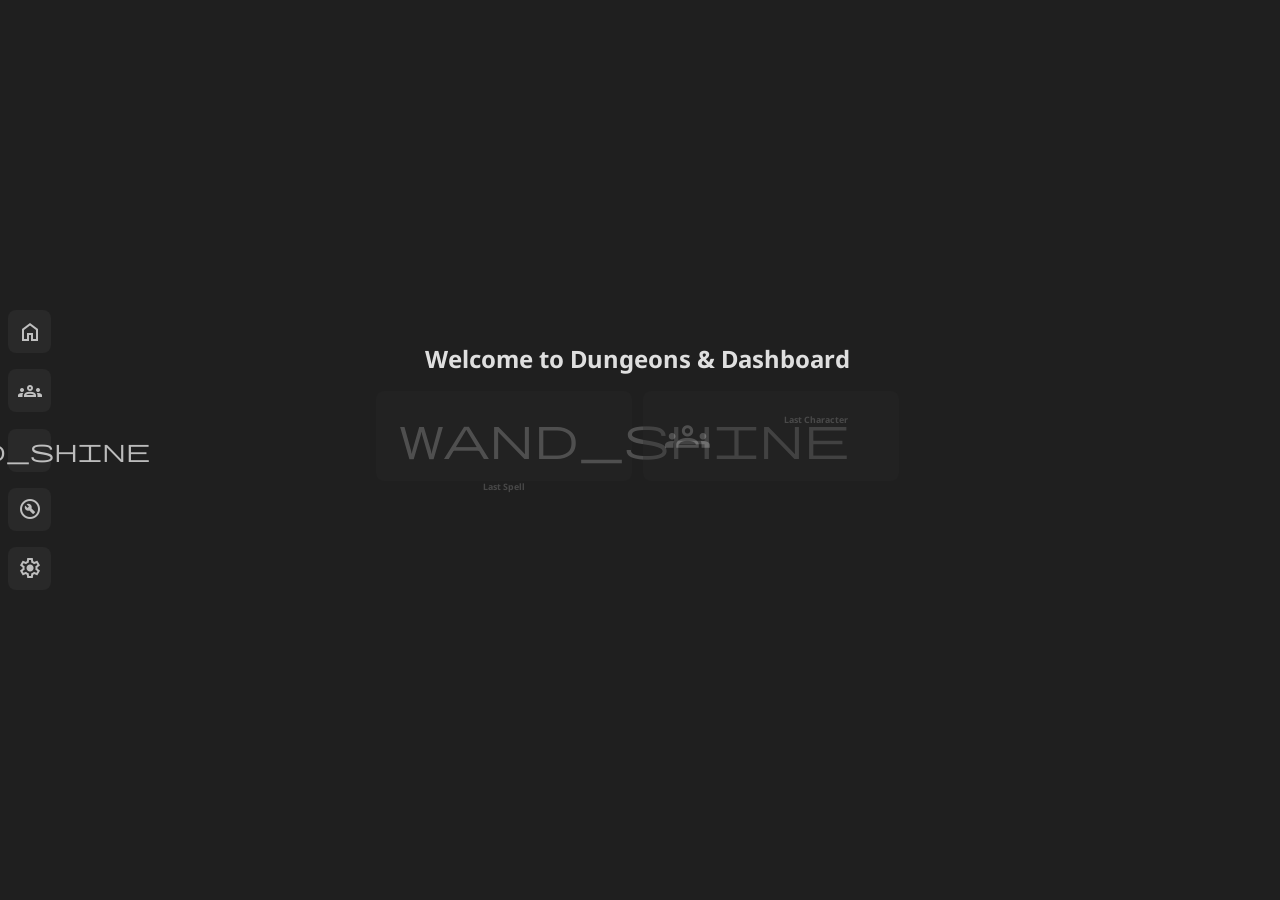
<file: index.html>
<!DOCTYPE html>
<html lang="en">
<head>
    <meta charset="UTF-8">
    <title>Dungeons & Dashboard</title>
    <link rel="stylesheet" href="styles.css">
</head>
<body id="body">
    <div id="navbar"></div>
    <div class="not-nav homepage">
        <h1>Welcome to Dungeons & Dashboard</h1>
        <div>
            <div id="lastSpell">
                <span class="material-symbols-outlined">wand_shine</span>
                <h5>Last Spell</h5>
            </div>
            <div id="lastChar">
                <span class="material-symbols-outlined">groups</span>
                <h5>Last Character</h5>
            </div>
        </div>
    </div>
    <script type="module" src="navbar.js"></script>
    <script type="module" src="index.js"></script>
</body>
</html>
</file>
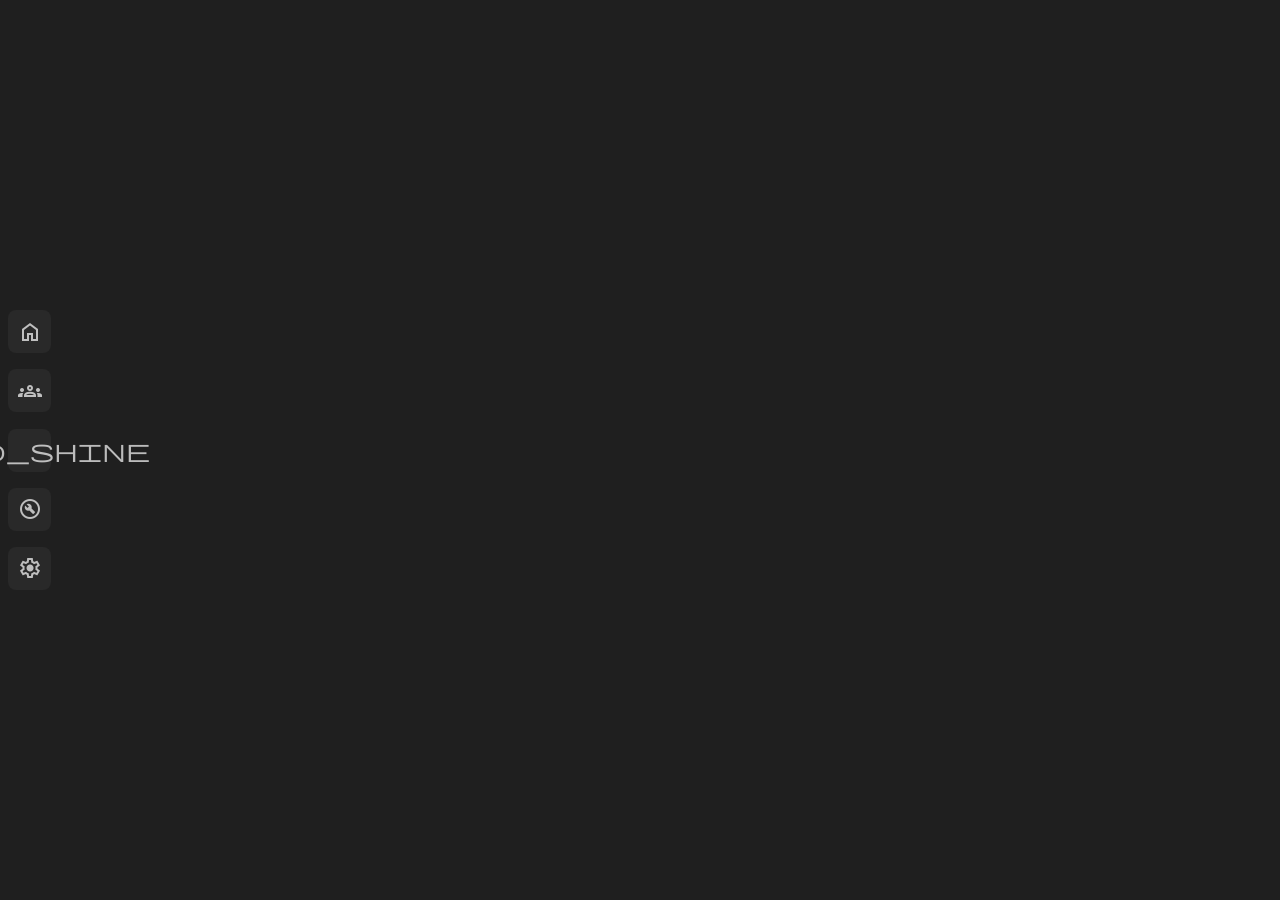
<file: all_characters.html>
<!DOCTYPE html>
<html lang="en">
<head>
    <meta charset="UTF-8">
    <title>Dungeons & Dashboard</title>
    <link rel="stylesheet" href="styles.css">
</head>
<body id="body">
    <div id="navbar"></div>
    <div class="not-nav">
    </div>
    <script type="module" src="navbar.js"></script>
</body>
</html>
</file>
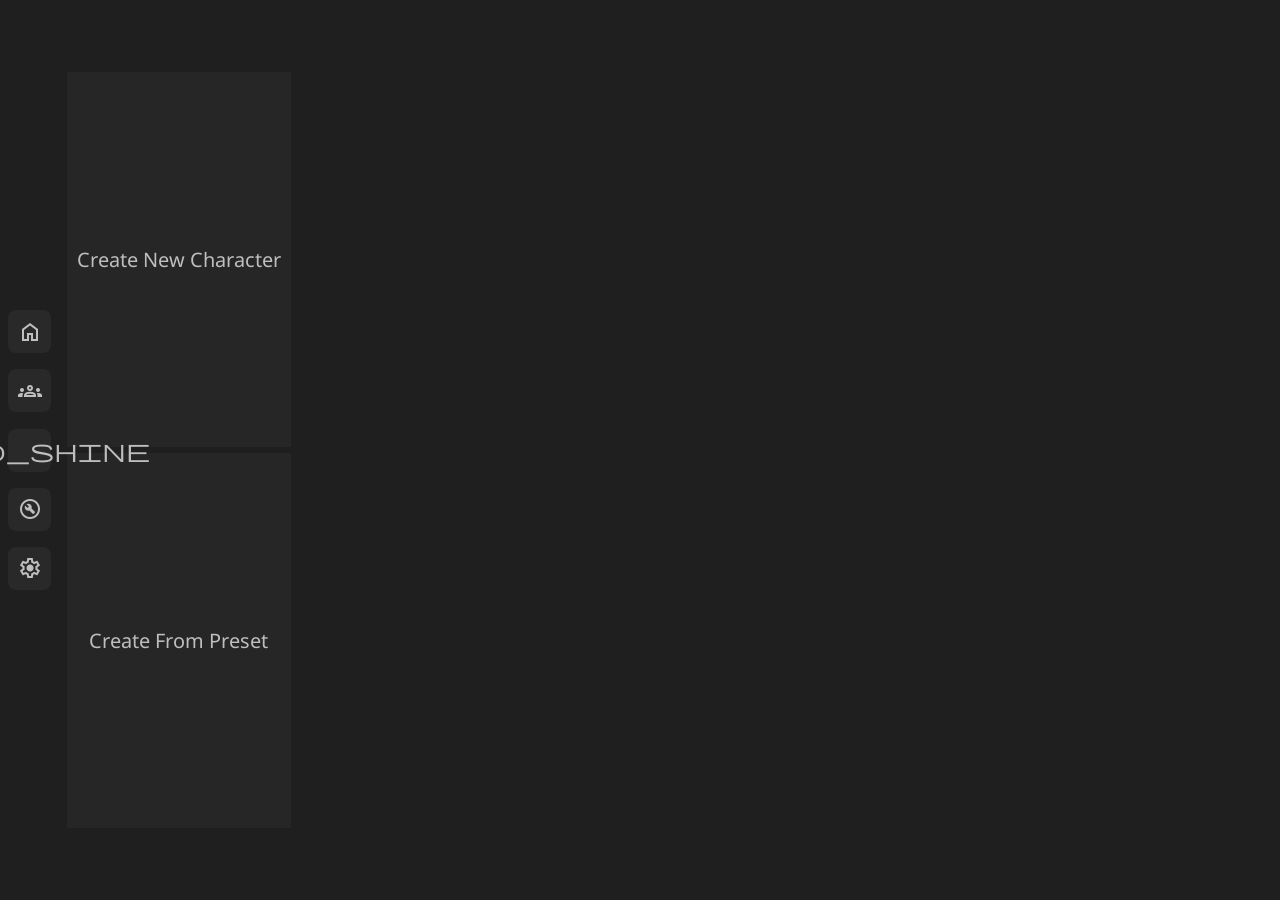
<file: characters/all_characters.html>
<!DOCTYPE html>
<html lang="en">
<head>
    <meta charset="UTF-8">
    <title>Dungeons & Dashboard</title>
    <link rel="stylesheet" href="../styles.css">
    <link rel="stylesheet" href="allCharacters.css">
</head>
<body id="body">
    <div id="navbar"></div>
    <div class="not-nav">
        <div class="characters-grid" id="grid"></div>
    </div>
    <script type="module" src="../navbar.js"></script>
    <script type="module" src="all_characters.js"></script>
</body>
</html>
</file>
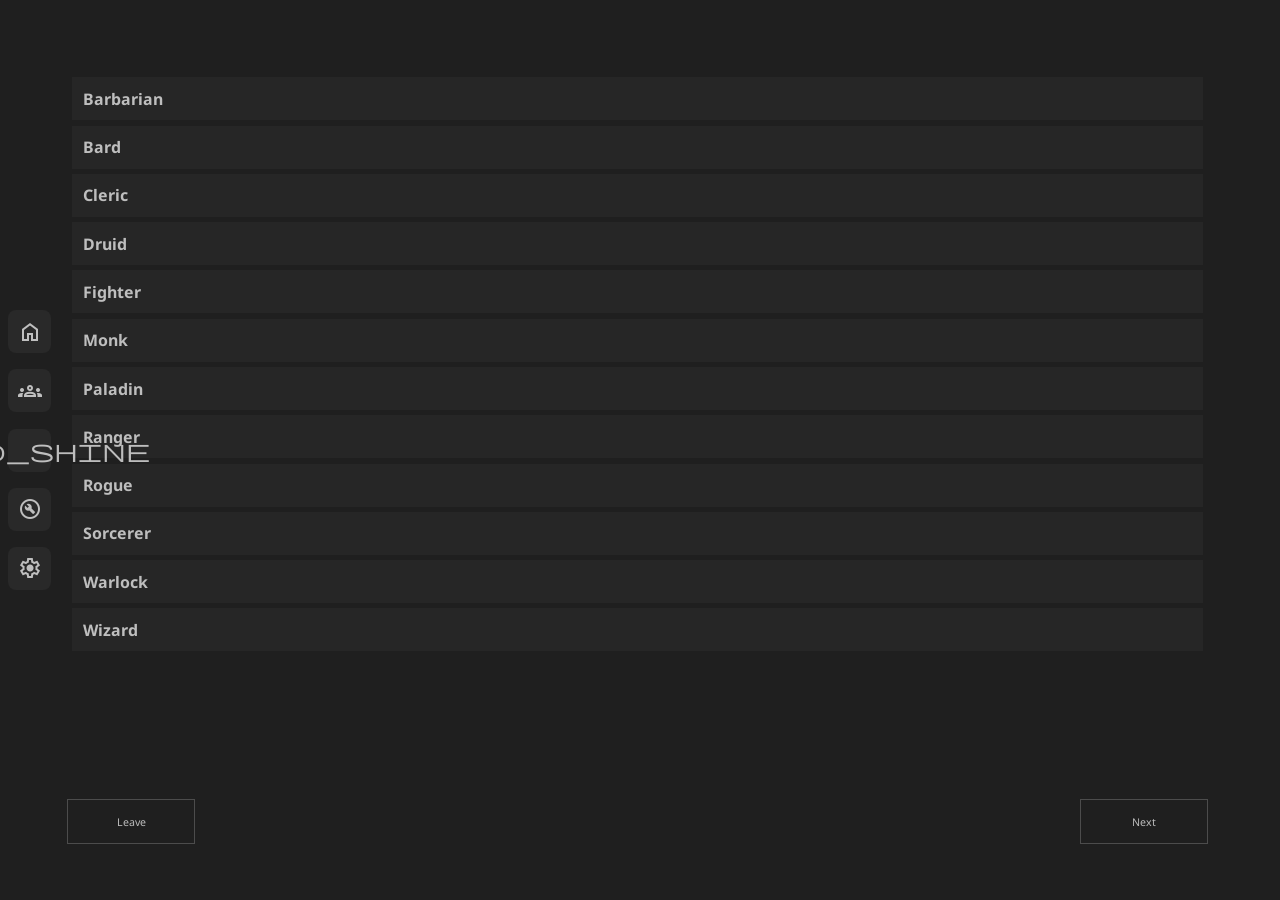
<file: characters/newChar.html>
<!DOCTYPE html>
<html lang="en">
<head>
    <meta charset="UTF-8">
    <title>Dungeons & Dashboard</title>
    <link rel="stylesheet" href="../styles.css">
    <link rel="stylesheet" href="newChar.css">
</head>
<body id="body">
    <div id="navbar"></div>
    <div class="not-nav">
        <div id="parent"></div>
        <div class="footer">
            <button id="back">Leave</button>
            <button id="next">Next</button>
        </div>
    </div>
    <script type="module" src="../navbar.js"></script>
    <script type="module" src="newChar.js"></script>
</body>
</html>
</file>
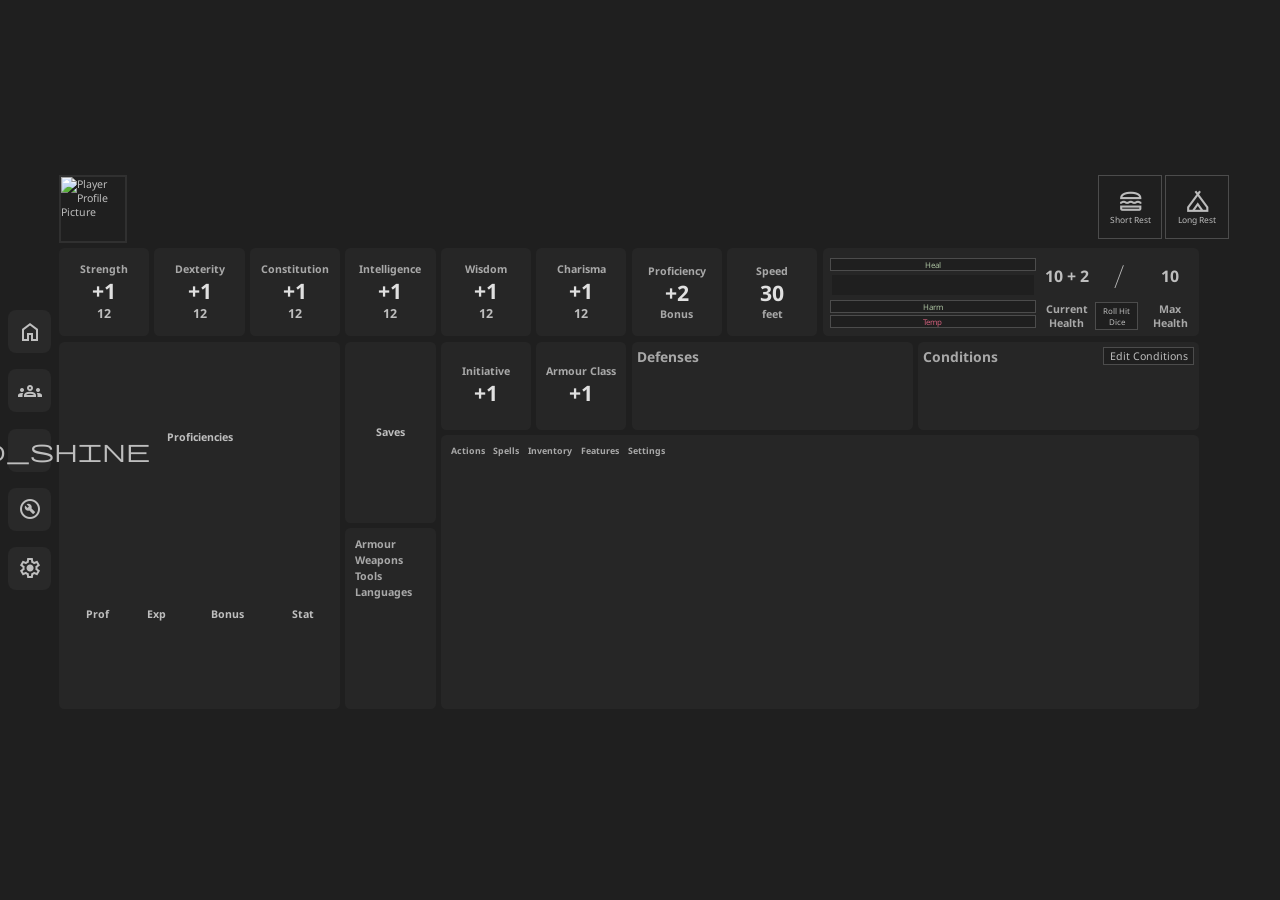
<file: characters/player.html>
<!DOCTYPE html>
<html lang="en">
<head>
    <meta charset="UTF-8">
    <title>Dungeons & Dashboard</title>
    <link rel="stylesheet" href="../styles.css">
    <link rel="stylesheet" href="characters.css">
</head>
<body id="body">
    <div id="navbar"></div>
    <div class="not-nav">
        <div class="header">
            <img id="pfp" alt="Player Profile Picture">
            <div class="playerData">
                <h1 id="name"></h1>
                <h5 id="title"></h5>
            </div>
            <div class="playerRest">
                <button id="sr"><span class="material-symbols-outlined">lunch_dining</span>Short Rest</button>
                <button id="lr"><span class="material-symbols-outlined">camping</span>Long Rest</button>
            </div>
        </div>
        <div class="player-grid">
<!--            Stats-->
            <div>
                <h4>Strength</h4>
                <h1 id="strMod">+1</h1>
                <h3 id="strStat">12</h3>
            </div>
            <div>
                <h4>Dexterity</h4>
                <h1 id="dexMod">+1</h1>
                <h3 id="dexStat">12</h3>
            </div>
            <div>
                <h4>Constitution</h4>
                <h1 id="conMod">+1</h1>
                <h3 id="conStat">12</h3>
            </div>
            <div>
                <h4>Intelligence</h4>
                <h1 id="intMod">+1</h1>
                <h3 id="intStat">12</h3>
            </div>
            <div>
                <h4>Wisdom</h4>
                <h1 id="wisMod">+1</h1>
                <h3 id="wisStat">12</h3>
            </div>
            <div>
                <h4>Charisma</h4>
                <h1 id="chaMod">+1</h1>
                <h3 id="chaStat">12</h3>
            </div>
            <div>
                <h4>Proficiency</h4>
                <h1 id="pb">+2</h1>
                <h4>Bonus</h4>
            </div>
            <div>
                <h4>Speed</h4>
                <h1 id="speed">30</h1>
                <h4>feet</h4>
            </div>
            <div class="health">
                <div>
                    <button id="heal">Heal</button>
                    <input type="number" id="healthChange" class="ignore">
                    <button id="harm">Harm</button>
                    <button id="temp">Temp</button>
                </div>
                <h2 id="health">10 + 2</h2>
                <h2 style="font-size: 3em; font-weight: lighter">/</h2>
                <h2 id="maxHealth">10</h2>
                <h4>Current Health</h4>
                <button id="hitDice">Roll Hit Dice</button>
                <h4>Max Health</h4>
            </div>
<!--            Proficiencies-->
            <div class="prof">
                <div>
                    <table>
                        <tbody id="prof">
                            <tr>
                                <th colspan="4">Proficiencies</th>
                            </tr>
                            <tr>
                                <th>Prof</th>
                                <th>Exp</th>
                                <th>Bonus</th>
                                <th>Stat</th>
                            </tr>
                        </tbody>
                    </table>
                </div>
            </div>
            <table id="save"><tr><th colspan="3">Saves</th></tr></table>
            <div>
                <h4>Initiative</h4>
                <h1 id="init">+1</h1>
            </div>
            <div>
                <h4>Armour Class</h4>
                <h1 id="ac">+1</h1>
            </div>
            <div class="defenses">
                <h4>Defenses</h4>
                <div id="defenses"></div>
            </div>
            <div class="conditions">
                <button id="condButton">Edit Conditions</button>
                <h4>Conditions</h4>
                <div id="conditions"></div>
            </div>
            <div class="actions">
                <div class="tabs">
                    <h5 id="actionsTab">Actions</h5>
                    <h5 id="spellsTab">Spells</h5>
                    <h5 id="invTab">Inventory</h5>
                    <h5 id="featTab">Features</h5>
                    <h5 id="setTab">Settings</h5>
                </div>
                <div class="action-content" id="actionParent"></div>
            </div>
            <div class="training">
                <div>
                    <h4>Armour</h4>
                    <p id="armourTraining"></p>
                    <h4>Weapons</h4>
                    <p id="weaponTraining"></p>
                    <h4>Tools</h4>
                    <p id="toolTraining"></p>
                    <h4>Languages</h4>
                    <p id="langTraining"></p>
                </div>
            </div>
        </div>
    </div>
    <script type="module" src="../navbar.js"></script>
    <script type="module" src="player.js"></script>
</body>
</html>
</file>
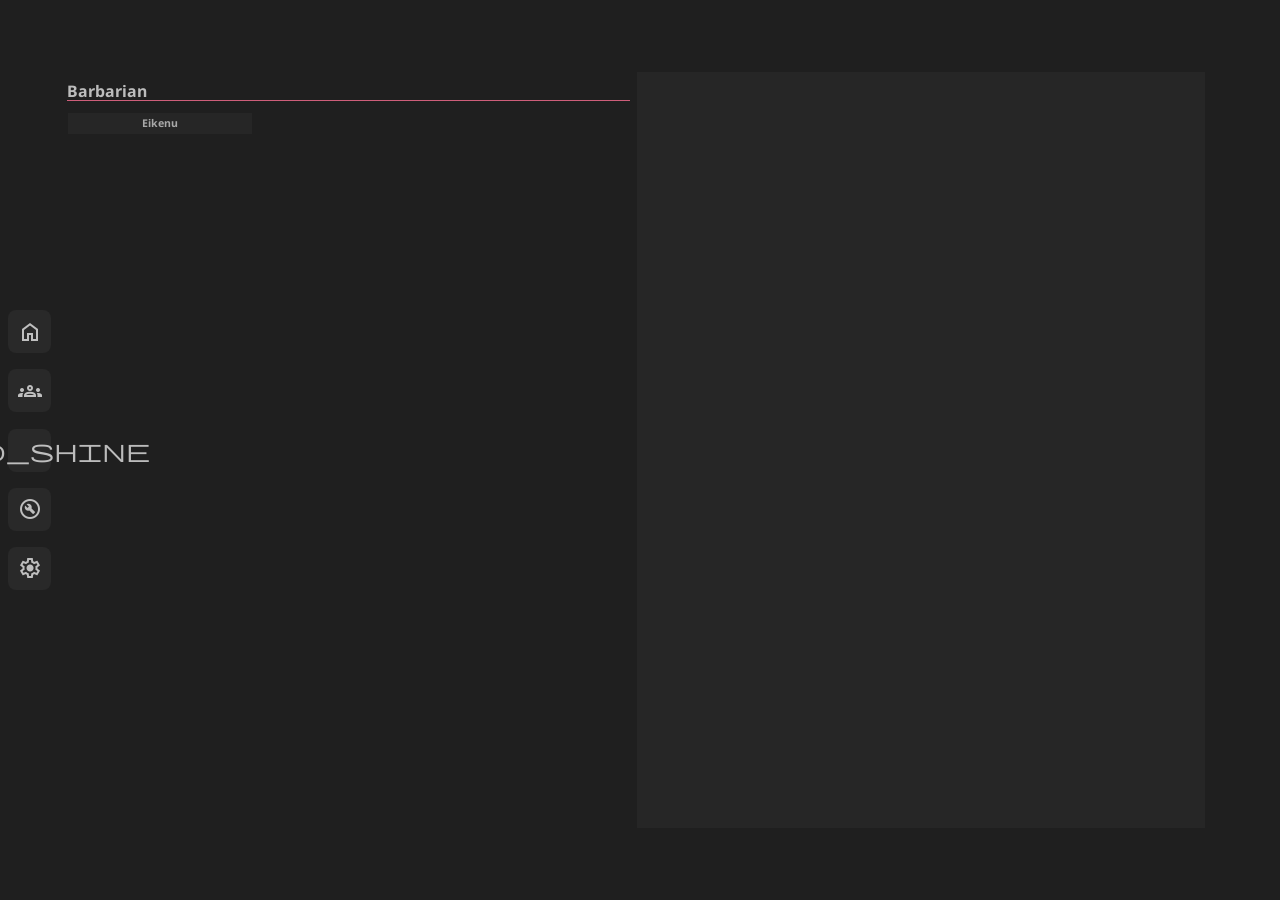
<file: characters/premade.html>
<!DOCTYPE html>
<html lang="en">
<head>
    <meta charset="UTF-8">
    <title>Dungeons & Dashboard</title>
    <link rel="stylesheet" href="../styles.css">
    <link rel="stylesheet" href="premade.css">
</head>
<body>
    <div id="navbar"></div>
    <div class="not-nav">
        <div class="classList" id="classList">

        </div>
        <div class="charData" id="charData">

        </div>
    </div>
    <script type="module" src="../navbar.js"></script>
    <script type="module" src="premade.js"></script>
</body>
</html>
</file>
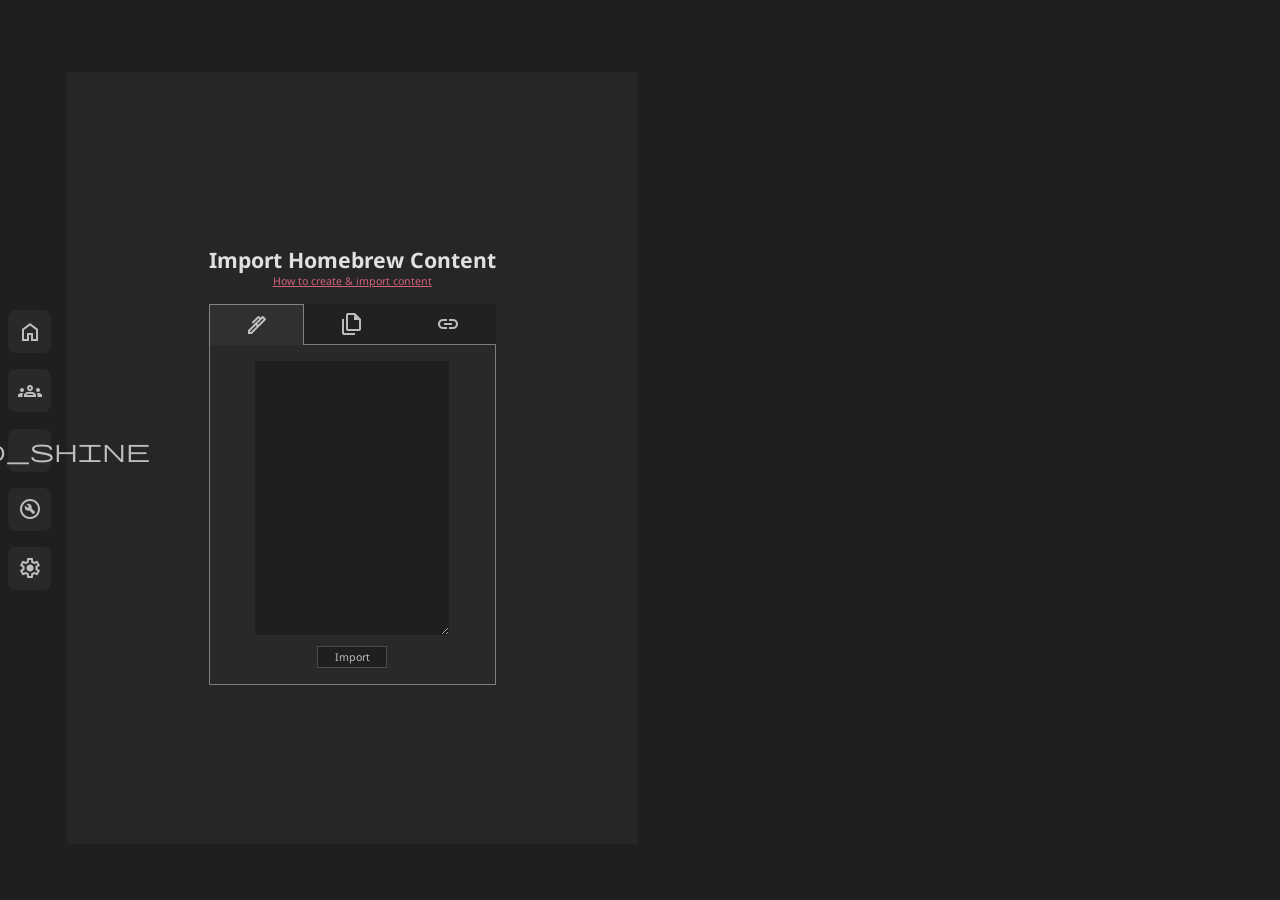
<file: import/import.html>
<!DOCTYPE html>
<html lang="en">
<head>
    <meta charset="UTF-8">
    <title>Dungeons & Dashboard</title>
    <link rel="stylesheet" href="../styles.css">
    <link rel="stylesheet" href="import.css">
</head>
<body id="body">
    <div id="navbar"></div>
    <div class="not-nav">
        <div class="import-data" id="data">
        </div>
        <div class="import-add" id="add">
            <div>
                <h1>Import Homebrew Content</h1>
                <a id="guide">How to create & import content</a>
                <div class="import-add-box">
                    <div class="import-add-box-bar" id="bar">
                        <span class="material-symbols-outlined" active="true">ink_pen</span>
                        <span class="material-symbols-outlined">file_copy</span>
                        <span class="material-symbols-outlined">link</span>
                    </div>
                    <div class="import-add-box-data">
                        <div id="dataInput"><textarea></textarea></div>
                        <button id="button">Import</button>
                    </div>
                </div>
            </div>
        </div>
    </div>
    <script type="module" src="../navbar.js"></script>
    <script type="module" src="import.js"></script>
</body>
</html>
</file>
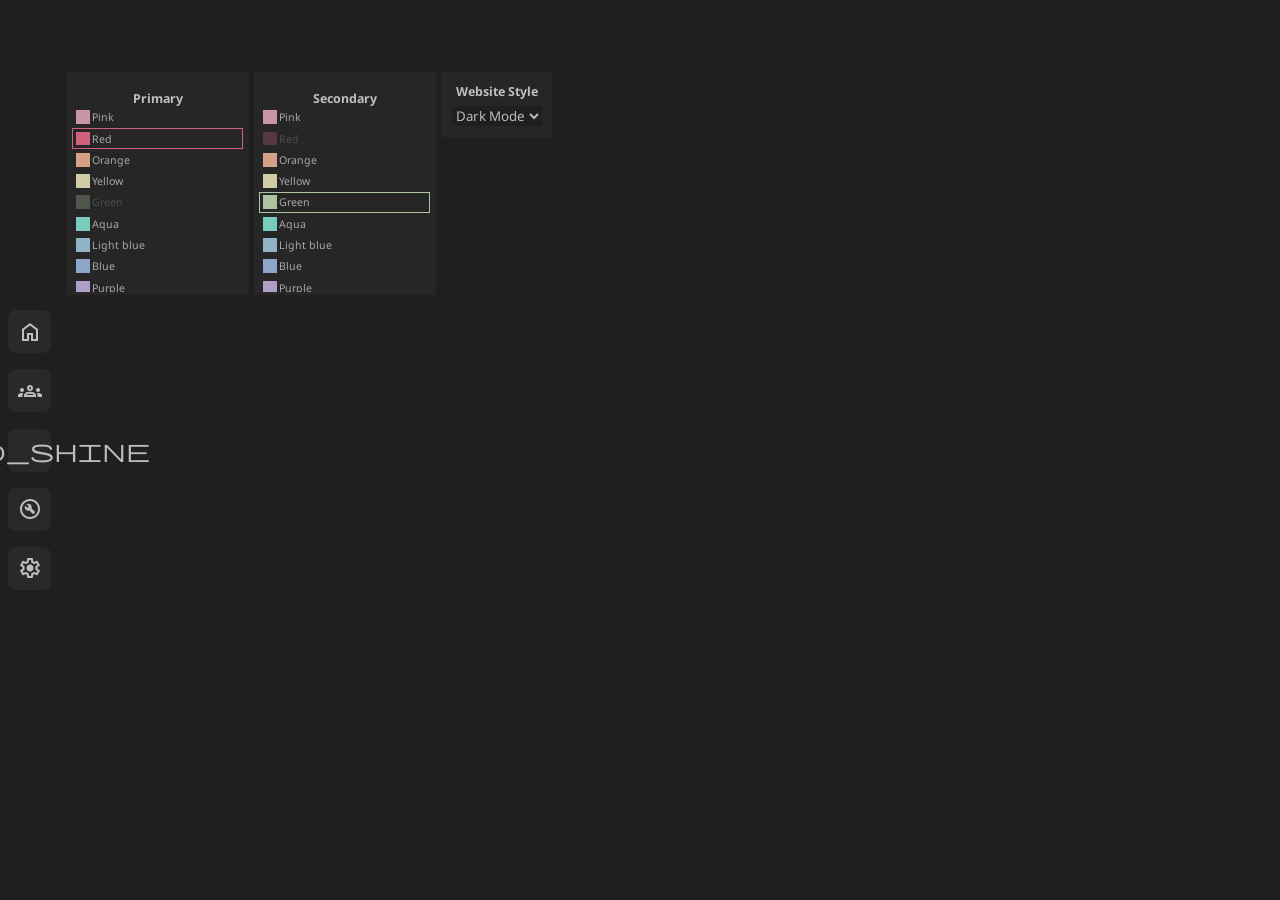
<file: settings/settings.html>
<!DOCTYPE html>
<html lang="en">
<head>
    <meta charset="UTF-8">
    <title>Dungeons & Dashboard</title>
    <link rel="stylesheet" href="../styles.css">
    <link rel="stylesheet" href="settings.css">
</head>
<body id="body">
    <div id="navbar"></div>
    <div class="not-nav">
        <div class="colourBox">
            <h3>Primary</h3>
            <div class="colourScroll" id="primary"></div>
        </div>
        <div class="colourBox">
            <h3>Secondary</h3>
            <div class="colourScroll" id="secondary"></div>
        </div>
        <div class="dropdownBox">
            <h3>Website Style</h3>
            <select id="colourMode">
                <option value="dark">Dark Mode</option>
                <option value="light">Light Mode</option>
            </select>
        </div>
    </div>
    <script type="module" src="../navbar.js"></script>
    <script type="module" src="settings.js"></script>
</body>
</html>
</file>
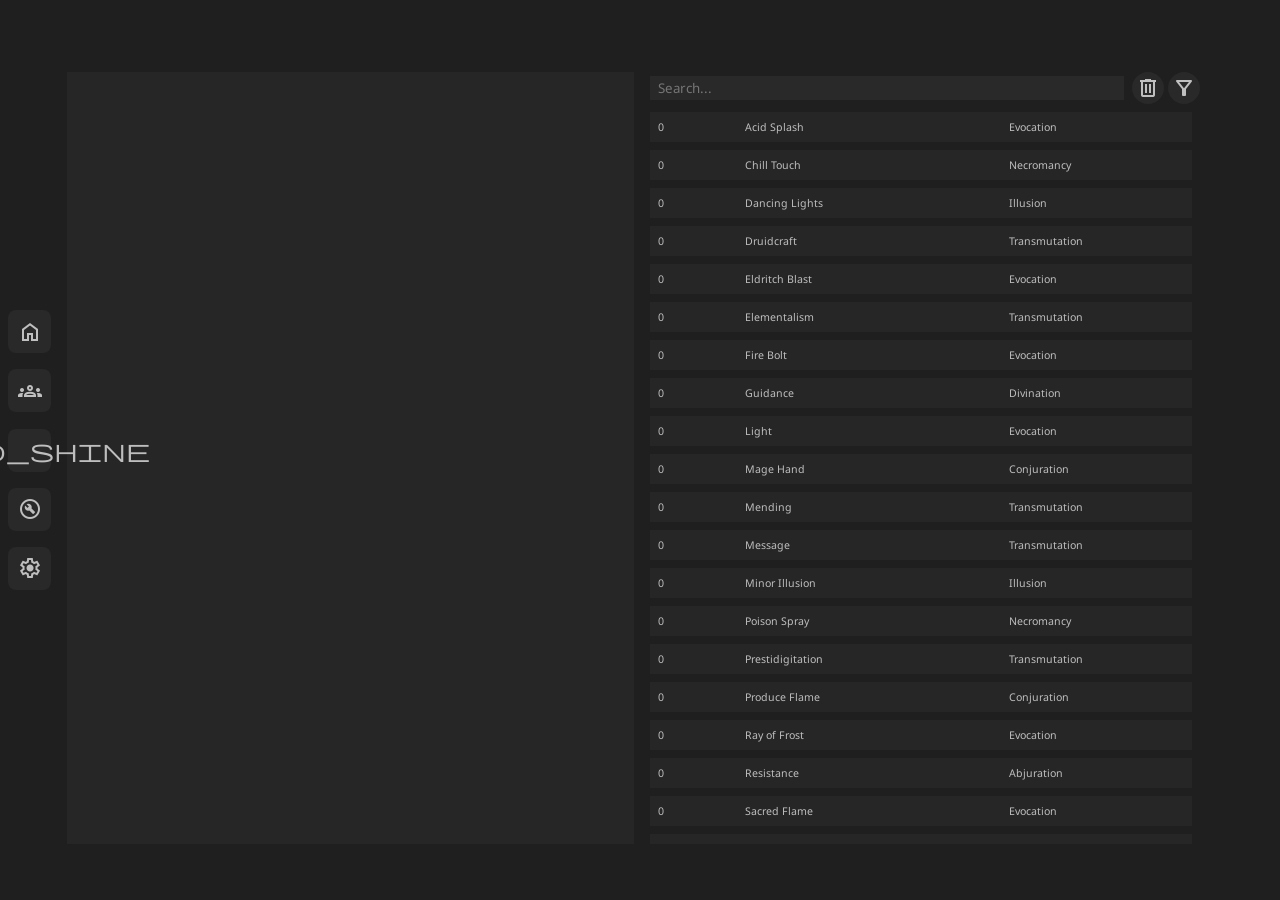
<file: spells/spells.html>
<!DOCTYPE html>
<html lang="en">
<head>
    <meta charset="UTF-8">
    <title>Dungeons & Dashboard</title>
    <link rel="stylesheet" href="../styles.css">
    <link rel="stylesheet" href="spells.css">
</head>
<body id="body">
    <div id="navbar"></div>
    <div class="not-nav">
        <div class="spellSelect">
            <div class="spellSearch">
                <input type="text" id="searchSpell" placeholder="Search...">
                <span class="material-symbols-outlined" id="clearSearch">delete</span>
                <span class="material-symbols-outlined" id="filter">filter_alt</span>
            </div>
            <div class="spellScroll" id="spellParent"></div>
        </div>
        <div class="spellData" id="spellData"></div>
    </div>
    <script type="module" src="../navbar.js"></script>
    <script type="module" src="spells.js"></script>
</body>
</html>
</file>
<file: styles.css>
@import url('https://fonts.googleapis.com/css2?family=Noto+Sans:ital,wght@0,100..900;1,100..900&display=swap');
@import url("https://fonts.googleapis.com/css2?family=Material+Symbols+Outlined:opsz,wght,FILL,GRAD@24,400,1,0");

/* General */

:root {
    --background: hsl(0 0 12);
    --navbar: hsl(0 0 16);
    --foreground: hsl(0 0 15);
    --midground: hsl(0 0 13);
    --fronterground: hsl(0 0 19);
    --major-text: hsla(0, 0%, 100%, .86);
    --text: hsla(0, 0%, 100%, .7);
    --minor-text: hsla(0, 0%, 100%, .6);
    --sub-text: hsla(0, 0%, 100%, .4);
    --sub-sub-text: hsla(0, 0%, 100%, .2);
    --primary: pink;
    --secondary: chartreuse;
}

* {
    color: var(--text);
    font-family: "Noto Sans", "Segoe UI", sans-serif;
    caret-color: transparent;
    transition: 0.25s;
    scrollbar-color: var(--text) var(--background)
}

*::selection {
    background-color: var(--secondary);
    color: var(--navbar);
}

p {
    color: var(--minor-text);
}

h6 {
    color: var(--sub-text);
    margin: 1em 0
}

h5 {
    color: var(--minor-text)
}

h4 {
    color: var(--minor-text)
}

h3 {
    margin: 1em 0 0 0;
    color: var(--text)
}

h2 {
    margin: .5em 0;
    color: var(--text)
}

h1 {
    margin-bottom: 0;
    font-weight: bolder;
    color: var(--major-text);
}

strong {
    color: var(--primary)
}

input[type=range] {
    accent-color: var(--primary);
    background-color: var(--background);
}

input[type=range]:hover {
    accent-color: var(--secondary);
}

input[type=checkbox] {
    background-color: var(--navbar);
    border: 1px var(--sub-sub-text) solid;
    margin: auto .23em auto .3em;
    appearance: none;
    width: 1.15em;
    height: 1.15em;
    cursor: pointer;
}

input[type=checkbox]:hover {
    background-color: var(--fronterground);
}

input[type=checkbox]:checked {
    background-color: var(--primary);
}

input[type=checkbox]:disabled:not(.undisable) {
    opacity: 30%;
}

input[type=text], input[type=number] {
    background-color: var(--background);
    border: none;
    margin: .3em
}

input[type=number]::-webkit-inner-spin-button,
input[type=number]::-webkit-outer-spin-button {
   appearance: none;
}

.inputNumberParent button {
    width: 2.8em
}

input[type=file] {
    display: none;
}

body {
    font-size: 0.83vw;
}

.file {
    cursor: pointer;
    display: block;
    padding: .3em;
    margin: .3em;
    background-color: var(--background);
    border: 1px solid var(--sub-text);
}

.file:hover {
    color: var(--secondary);
    border-color: var(--secondary);
}

.file:active {
    color: var(--primary);
    border-color: var(--primary);
}

select {
    background-color: var(--background);
    border: none
}

a {
    color: var(--primary);
    text-decoration: underline;
    transition: .25s;
    cursor: pointer;
}

a:hover {
    color: var(--secondary)
}

.clickable {
    cursor: pointer;
}

.clickable:hover {
    color: var(--secondary);
}

.clickable:hover > * {
    color: var(--secondary);
}

.clickable:active {
    color: var(--primary);
}

.clickable:active > * {
    color: var(--primary);
}

button {
    background-color: var(--background);
    text-decoration: none;
    padding: .3em 1.55em;
    border: 1px solid var(--sub-sub-text);
    transition: .25s;
    cursor: pointer;
    font-size: 1em;
}

button:hover {
    color: var(--secondary);
    border-color: var(--secondary);
}

button:active {
    color: var(--primary);
    border-color: var(--primary);
}

textarea {
    background-color: var(--background);
    border: none;
    color: var(--text);
    caret-color: var(--text);
}

body {
    background-color: var(--background);
    margin: 0;
    overflow: hidden;
}

/* Navbar */

.navbar {
    display: flex;
    align-items: center;
    height: 100svh;
    float: left;
    border-left: 8px solid var(--background);
    width: calc(3svh + 16px);
    justify-content: center;
    flex-wrap: wrap;
    align-content: center;
    overflow-x: visible;
}

.navbar > div {
    background-color: var(--navbar);
    padding: 8px;
    margin: .3em 0;
    border-radius: 8px;
    height: 3svh;
    width: 3svh;
    font-size: 3svh;
    cursor: pointer;
    position: relative;
    display: flex;
    justify-content: center;
    align-items: center;
}

.navbar > div:hover {
    height: 32px;
    width: 32px;
    margin-left:8px;
}

.navbar > div:hover span {
    font-size: 32px;
    color: var(--secondary);
}

.navbar > div > div {
    position: absolute;
    top: 0;
    font-size: 16px;
    height: 24px;
    transition: left .6s cubic-bezier(0, 0.6, 0.75, 1), color .5s;
    z-index: -1;
    align-items: center;
    background-color: var(--navbar);
    border-radius: 8px;
    padding: 8px;
}

.navbar > div:hover > div {
    visibility: visible;
    left: 56px !important;
    top: 5px
}

.not-nav {
    float: right;
    height: calc(100svh - 144px);
    padding: 16px 0;
    margin: 56px 72px 56px 0;
    width: calc(100vw - 112px - 3svh);
    z-index: -2;
    position: relative;
}

/* Popup */

.popup-bar {
    position: absolute;
    width: 100vw;
    bottom: 0;
    display: flex;
    align-items: flex-end;
    justify-content: flex-end;
    pointer-events: none;
}

.popup {
    background-color: var(--navbar);
    color: var(--minor-text);
    padding-top: 8px;
    margin: 8px -208px 8px 8px;
    width: 200px;
    text-align: center;
    cursor: pointer;
    transition: margin-right 1s;
    pointer-events: initial;
}

.popup span {
    padding: 8px;
}

.progress-bar {
    height: 8px;
    width: 200px;
    margin-top: 8px;
    background-color: var(--primary);
    user-select: none;
}

.progress {
    background-color: var(--secondary);
    height: 8px;
    transition: width 5s ease-out;
    width: 0;
}

/* Overlay */

.overlay {
    position: absolute;
    background-color: hsla(0, 0%, 0%, .5);
    width: 100vw;
    height: 100svh;
    display: flex;
    align-items: center;
    justify-content: center;
}

.overlay > div {
    background-color: var(--background);
    max-height: 80svh;
    max-width: 80vw;
    overflow-y: scroll;
    width: fit-content;
    height: fit-content;
    padding: 8px
}

/* Tooltip */

.tooltip {
	cursor: pointer;
	position: relative;
	width: fit-content;
	overflow: visible;
    font-size: 1em;
}

.tooltip:not(.tooltip-text) {
	text-decoration: underline var(--sub-text)
}

.tooltip:hover:not(.tooltip-text) {
	text-decoration: underline var(--secondary)
}

.tooltip-text {
	z-index: 2;
	display: none;
	background-color: var(--navbar);
	padding: 8px;
	position: absolute;
	left: 120%;
	top: 0;
	bottom: 0;
	height: fit-content;
	margin: 0;
	max-width: 400px;
	min-width: 150px;
	width: fit-content
}

.tooltip:hover > .tooltip-text {
	display: inline
}

/* Homepage */
.homepage > h1 {
    text-align: center;
    margin-top: 30vh;
    font-size: 2.25em;
    margin-bottom: 1rem;
}

.homepage > div {
    text-align: center;
    margin: 0 calc((60vw - 112px - 3svh - 1em) / 2)
}

.homepage > div > div {
    width: 20vw;
    text-align: center;
    float:left;
    background-color: var(--navbar);
    border-radius: 8px;
    height: 10vh;
    cursor: pointer;
}

.homepage > div > div > span {
    font-size: 5vh;
    float: left;
    margin: 2.5vh;
}

.homepage > div > div h5 {
    margin: 2.6vh 0 0 0
}

.homepage > div > div p {
    margin: .25em 0 0 0
}

.homepage > div > div:last-child {
    margin-left: 1em
}

.homepage > div > div:hover span, .homepage > div > div:hover h5 {
    color: var(--secondary);
}

.homepage > div > div:active span, .homepage > div > div:active h5 {
    color: var(--primary);
}

.homepage > div > div:hover {
    scale: 1.05
}
</file>
<file: characters/allCharacters.css>
.characters-grid {
    display: grid;
    --tiles-wide: 7;
    grid-template-columns: repeat(var(--tiles-wide), calc((100% - ((var(--tiles-wide) - 1) * .5em)) / var(--tiles-wide)));
    gap: .5em;
    grid-auto-rows: 1fr;
    height: 100%;
    overflow-y: scroll;
}

@media (max-width: 900px) {
    .characters-grid {
        --tiles-wide: 3;
    }
    .characters-grid-other {
        font-size: 1em;
    }
}

@media (max-width: 1300px) {
    .characters-grid {
        --tiles-wide: 5;
    }
    .characters-grid-other {
        font-size: 1.25em;
    }
}

.characters-grid-char {
    background-color: var(--foreground);
    cursor: pointer;
    display: flex;
    justify-content: center;
    border: .1em solid var(--foreground);
    padding: .5em;
    flex-wrap: wrap;
    align-content: space-around;
}

.characters-grid-char:hover {
    border-color: var(--secondary);
}

.characters-grid-char:hover * {
    color: var(--secondary);
}

.characters-grid-char:active {
    border-color: var(--primary);
}

.characters-grid-char:active * {
    color: var(--primary);
}

.characters-grid-char > img {
    width: 50%;
    aspect-ratio: 1 / 1;
}

.characters-grid-char p, .characters-grid-char h3 {
    width: 100%;
    text-align: center;
}

.characters-grid-other {
    display: grid;
    gap: .5em;
    grid-template-columns: 1fr;
    grid-auto-rows: 1fr;
}

.characters-grid-other > div {
    background-color: var(--foreground);
    font-size: 1.5em;
    padding: 0 .5em;
    text-align: center;
    height: 100%;
    align-content: center;
    color: var(--text);
    cursor: pointer;
}

.characters-grid-other > div:hover {
    color: var(--secondary)
}

.characters-grid-other > div:active {
    color: var(--primary)
}
</file>
<file: characters/newChar.css>
.footer {
    position: absolute;
    bottom: 0;
    background-color: var(--background) !important;
    width: 100%
}

.footer * {
    width: 10vw;
    height: 5svh;
}

.footer *:nth-child(1) {
    float: left
}

.footer *:nth-child(2) {
    float: right;
}

.listParent {
    height: calc(100% - 5svh);
    overflow-y: scroll;
}

.listParent > div {
    background-color: var(--foreground);
    width: calc(100% - 3em);
    margin: 0.5em;
    height: 2.05em;
    overflow: hidden;
    transition: height .5s ease-in-out;
    padding: 1em;
    cursor: pointer;
}

.listParent > div > h2 {
    margin: 0
}

.listParent > div:hover > * {
    color: var(--secondary)
}

.listParent .active > * {
    color: var(--primary)
}

.listParent > div > div > p:last-child {
    margin-bottom: 0;
}

.statParent {
    display: grid;
    height: calc(100% - 5svh);
    grid-template-columns: repeat(7, 1fr);
/*    stat, num, points, bonus 1, bonus 2, total, mod*/
}

.statParent > .header {
    font-weight: bold;
}

.statParent * {
    text-align: center;
    align-content: center;
    font-size: 2svh;
}

.statParent input[type="checkbox"] {
    margin: auto;
    width: 5svh;
    height: 5svh;
}

.statParent > .inputNumberParent > button {
    width: auto;
}

.equipParent {
    display: grid;
    height: calc(100% - 5svh);
    grid-template-columns: 1fr 1fr;
    --height: 2;
    grid-template-rows: 60px repeat(var(--height), 1fr);
    grid-auto-flow: column;
    gap: 8px
}

.equipParent > ul {
    background-color: var(--foreground);
    padding: 8px 8px 8px 32px;
    margin: 0;
    border: 1px solid var(--foreground);
}

.equipParent > .active {
    border-color: var(--primary);
}

.equipParent > ul:hover {
    border-color: var(--secondary);
}

.equipParent > .header {
    font-weight: bold;
    font-size: 2em;
    text-align: center;
}

.nameParent {
    height: calc(100% - 5svh);
}

.nameParent > input[type="text"] {
    background-color: var(--foreground);
    width: 50%;
    font-size: 1.5em;
    padding: 8px;
    margin-left: .17em;
}

.nameParent > button {
    margin-left: calc(.17em + 1px)
}

.nameParent > div:has(input[type="checkbox"]) {
    margin: 4px 4px 4px 0;
    position: relative;
    width: fit-content;
    float: left;
}

.nameParent > div:has(input[type="checkbox"]) > p {
    margin: 0;
    width: 5svh;
    text-align: center;
    align-content: center;
    height: 5svh;
    position: absolute;
    left: 4px;
    top: 0;
    cursor: pointer;
}

.nameParent > div:has(input[type="checkbox"]) > input {
    width: 5svh;
    height: 5svh;
}

.nameParent > div:has(p) {
    margin-left: .17em;
}
</file>
<file: characters/characters.css>
h1, h2, h3, h4, h5, h6 {
    margin: 0
}

.not-nav {
    --gap: calc((100vh - ((5vw + 6px) + ((100vw - 128px) / 12 * 5))) / 2);
    margin: var(--gap) calc(3vh + 24px) var(--gap) 0;
    height: calc(100vh - (var(--gap) * 2));
    width: calc(100vw - 6vh - 56px);
    padding: 0
}

input[type=checkbox]:not(.usable) {
    pointer-events: none;
    opacity: 1;
    max-height: 1vw;
    max-width: 1vw;
}

/* Player */

.header > img {
    aspect-ratio: 1 / 1;
    width: 5vw;
    border: .23em solid var(--fronterground);
}

.header {
    display: flex;
}

.header > .playerData {
    align-content: center;
    padding-left:.5em
}

.header > .playerRest {
    position: absolute;
    right: 0
}

.header > .playerRest > button {
    width: 5vw;
    height: 5vw;
    font-size: .8em;
    padding: 0
}

.header > .playerRest > button > span {
    display: block;
    font-size: 3em;
    margin: 0 calc((5vw - 1em) / 2);
}

.player-grid {
    display: grid;
    grid-template-columns: repeat(12, calc((100% - 88px) / 12));
    gap:.5em;
    grid-auto-rows: calc((100vw - 224px) / 12);
    margin-top:.5em;
}

.player-grid > div, .player-grid > table {
    padding:.5em;
    background-color: var(--foreground);
    border-radius:.5em;
    corner-shape: scoop;
    text-align: center;
    align-content: center;
}

.health {
    grid-column: span 4;
    display: grid;
    grid-template-columns: repeat(4, 1fr);
    gap:.5em;
}

.health > div:nth-child(1) {
    grid-row: span 2;
}

.health button:nth-child(1), .health button:nth-child(3) {
    color: var(--secondary)
}

.health button:nth-child(4) {
    color: var(--primary);
    margin-top:.3em
}

.health input[type="number"] {
    text-align: center;
}

.health button {
    width: calc(100% - .5em);
    font-size: .75em;
    padding: 0;
}

.health > * {
    align-content: center;
    text-align: center;
}

.prof {
    grid-column: span 3;
    grid-row: span 4;
}

.prof table {
    width: 100%;
    height: 100%;
}

.prof > div {
    height: 100%;
    overflow-y: scroll;
    scrollbar-color: var(--text) var(--foreground);
}

.prof input[type=number] {
    width: 3em
}

table > tr > td > p, table > tbody > tr > td > p {
    margin: 0
}

#save {
    grid-row: span 2
}

.training {
    grid-row: span 2
}

.training * {
    text-align: left;
    margin: 2px
}

.training > div {
    overflow-y: scroll;
    height: 100%;
    width: 100%;
    scrollbar-color: var(--text) var(--foreground);
}

.defenses {
    grid-column: span 3;
    align-content: start !important;
}

.defenses h4 {
    font-size: 1.3em;
}

.defenses div {
    margin-top:.3em;
    overflow-y: scroll;
    height: calc(100% - 28px);
    scrollbar-color: var(--text) var(--foreground);
}

.defenses p {
    margin: 0;
    font-size: .9em;
    color: var(--sub-text)
}

.defenses * {
    text-align: left;
}

.conditions {
    grid-column: span 3;
    align-content: start !important;
}

.conditions p {
    margin: 0;
    font-size: .9em;
    color: var(--sub-text)
}

.conditions div {
    margin-top:.3em;
    overflow-y: scroll;
    height: calc(100% - 28px);
    scrollbar-color: var(--text) var(--foreground);
}

.conditions button {
    float: right;
    height: 1.75em;
    padding: 0 .5em;
    font-size: 1em;
}

.conditions h4 {
    font-size: 1.3em;
}

.conditions * {
    text-align: left;
}

.actions {
    grid-column: span 8;
    grid-row: span 3;
    text-align: left;
    display: flex;
}

.tabs {
    float:left
}

.tabs > h5 {
    float: left;
    margin:.5em;
    cursor: pointer;
}

.tabs > *:hover {
    color: var(--secondary)
}

.tabs > *:active {
    color: var(--primary)
}

.tabs > .active {
    color: var(--primary);
    border-bottom: 2px solid var(--primary);
}

.overlay > div {
    overflow-x: hidden;
    width: calc((465px + 1.4em) * 2);
    overflow-y:scroll;
    padding: 0;
    border:.5em solid var(--background)
}

.current {
    float: right;
    width: calc(50% - .3em);
    margin-left:.5em
}

.current > * {
    float: left;
}

.current div {
    cursor: pointer;
    display: flex;
    align-items: center;
}

.current div p {
    margin: 2px;
    width: 125px
}

.add {
    float: left;
    width: calc(50% - .3em);
}

.add > button {
    width: 150px;
    margin: .3em
}

.action-content {
    height: calc(100% - 36px);
    overflow-y: scroll;
    scrollbar-color: var(--text) var(--foreground);
}

.actions {
    display: flex;
    flex-direction: column;
}

.action-filter > * {
    margin: 2px;
    float: left
}

.action-body {
    width: 100%;
    scrollbar-color: var(--text) var(--foreground);
    float: left;
    height: calc(100% - 32px);
}

.action-body > * {
    float: left;
}

.action-body table {
    width: 100%;
}

.action-body td {
    width: 20%;
}

.action-body th {
    font-size: .85em;
}

.actionParent {
    width: 100%;
    margin-top: 16px;
    display: grid;
    grid-template-columns: repeat(7, 1fr);
}

.actionParent > h2, .actionParent > h3, .actionParent > table {
    grid-column: span 7;
}

.actionParent h3, .actionParent h2 {
    float: left;
    width: 100%;
    display: inline;
    text-align: left;
}

.actionParent > .generic {
    width: calc(100% - .5em);
    float: left;
    display: block;
    margin:.3em;
    height: 54px;
    align-content: center;
}

.actionParent > .special {
    width: calc(100% - .5em);
    display: block;
    float: left;
    margin:.3em;
    height: 54px;
    align-content: center;
}

.actionParent > .special > * {
    margin:.3em;
}

.actionParent > .special > .checkboxBox {
    margin: 0;
}

.featureParent {
    overflow-y: scroll;
    height: calc(100% - 16px);
    padding:.5em;
    scrollbar-color: var(--text) var(--foreground);
}

.featureParent {
    text-align: left;
}

.featureParent > h2 {
    margin: 16px 0
}

.featureParent > p {
    margin: 1px 0.5em;
    white-space: pre-wrap;
}

.equipTable {
    width: 100%
}

.equipTable th, .equipTable td {
    width: 20%
}

.moneyParent {
    display: flex;
    justify-content: center;
}

.moneyParent > div {
    width: fit-content;
    float: left;
    margin: 2px
}

.moneyParent > div > * {
    display: block
}

.moneyParent > div > button {
    padding: 0;
}

.moneyParent > div > input {
    width: 2.5em;
    text-align: center;
}

.moneyParent > label {
    align-content: center;
    margin-right:.5em
}

.spellHeader {
    display: grid;
    grid-template-columns: 1fr 1fr 1fr;
}

.spellHeader h4 {
    margin-top: .25em
}

.changeKnownSpells {
    grid-row: span 2;
    margin-top: .25em
}

.overlay:has(.allSpells) h1 {
    text-align: center;
    font-size: 1.2em;
    font-weight: normal;
    color: var(--minor-text)
}

.allSpells {
    width: 100%;
    table-layout: fixed;
}

.allSpells th[colspan="3"] {
    font-size: 1.5em;
}

.allSpells tr td {
    color: var(--minor-text)
}

.allSpells tr td, .allSpells tr th {
    text-align: left;
}

.allSpells tr td:nth-child(3), .allSpells tr th:nth-child(3) {
    text-align: center;
}

.allSpells tr button {
    width: 100%
}

.allSpells .learnt td {
    font-weight: 800;
    color: var(--text)
}

.spellTable {
    width: 100%;
}

.spellTable tr *:nth-child(3) {
    text-align: left;
}

.spellSlots {
    display: grid;
    --slots: 1;
    grid-template-columns: repeat(var(--slots), 1fr);
    margin-top: .5em
}

.levelParent > label {
    margin: .4em;
    float: left
}

.levelParent > div {
    float: left;
}

/* Overlays */
.featOverlay {
    overflow-y: scroll;
}

.featOverlay > div > div {
    border: 2px solid var(--minor-text);
    padding:.5em;
    margin:.5em;
    transition: .25s;
    cursor: pointer;
}

.featOverlay > div > .selectedFeat {
    border-color: var(--primary) !important;
}

.featOverlay > div > .selectedFeat > h3 {
    color: var(--primary) !important;
}

.featOverlay > div > div:hover {
    border-color: var(--secondary);
}

.featOverlay > div > div:hover > h3 {
    color: var(--secondary);
}


.featOverlay:has(.featScroll) {
    overflow:hidden;
}

.featScroll {
    overflow-y: scroll;
    height: calc(80vh - 2.1em - 1em);
    position: relative;
}

.featScroll button {
    margin-left: .5em
}

.equipmentAdd {
    overflow-y: scroll !important;
    width: 30vw !important;
}

.equipmentAdd > div {
    display: grid;
    grid-template-columns: repeat(5, 1fr);
    width: 100%;
    margin: 2px;
}

.equipmentAdd > div:not(.subtitle) {
    cursor: pointer
}

.equipmentAdd > div:not(.subtitle):hover {
    background-color: var(--navbar);
}

.equipmentAdd > div:not(.subtitle):hover > p {
    color: var(--secondary)
}

.equipmentAdd > div > p {
    display: inline;
    margin: 0
}

.equipmentAdd > .subtitle > p {
    font-weight: bold;
    color: var(--primary)
}

.equipmentAdd > div > p:nth-child(1) {
    font-weight: 500;
    grid-column: span 3
}
</file>
<file: characters/premade.css>
.classList {
    display: grid;
    grid-template-columns: repeat(3, 1fr);
    overflow-y: scroll;
    gap: 0.25em;
    width: calc(50% - 0.75em);
    padding-right: 0.25em;
}

.classList > h2 {
    border-bottom: .125em solid var(--primary);
    grid-column: span 3;
}

.classList > h4 {
    background-color: var(--foreground);
    margin: 0;
    align-content: center;
    text-align: center;
    cursor: pointer;
    height: 2em;
    border: 0.125em solid var(--background)
}

.classList > h4:hover {
    border-color: var(--secondary);
    color: var(--secondary)
}

.classList > h4:active {
    border-color: var(--primary);
    color: var(--primary)
}

.classList > .active {
    border-color: var(--major-text);
    font-weight: bolder;
}

.charData {
    background-color: var(--foreground);
    margin-left: 0.5em;
    width: calc(50% - 1.25em);
    padding-left: 1em;
}

.charData strong {
    font-weight: bold;
}

.not-nav > div {
    height: 100%;
    float: left
}

.createFooter {
    position: absolute;
    bottom: 1.5em;
    width: 48.5%
}

.createFooter > button {
    float: right;;
    height: 3.35em;
}

.inputNumberParent button {
    width: auto
}

.inputNumberParent > input {
    text-align: center;
    width: 2vw
}
</file>
<file: import/import.css>
.import-add {
    background-color: var(--foreground);
    padding: 8px;
    width: calc(50% - 16px);
    float: left;
    height: 100%;
    display: flex;
    align-items: center;
    justify-content: center;
    text-align: center;
}

.import-add-box {
    margin-top: 16px;
}

.import-add-box-bar {
    display: grid;
    grid-template-columns: repeat(3, 1fr);
}

.import-add-box-bar span {
    padding: 8px;
    background-color: var(--midground);
    border-width: 0 0 1px 0;
    border-color: var(--sub-text);
    border-style: solid;
    transition: color .5s;
    cursor: pointer;
}

.import-add-box-bar span:hover {
    color: var(--secondary);
}

.import-add-box-bar span[active="true"] {
    background-color: var(--fronterground);
    border-width: 1px 1px 0 1px;
}

.import-add-box-data {
    background-color: var(--navbar);
    border-color: var(--sub-text);
    border-style: solid;
    border-width: 0 1px 1px 1px;
    padding: 16px;
}

.import-data {
    width: calc(50% - 16px);
    height: calc(100% + 16px);
    overflow-y: scroll;
    margin-left: 8px;
    float: right;
    padding-left: 8px;
}

.import-data > div {
    width: calc(100% / 2 - 24px);
    float: left;
    padding: 8px;
    margin-right: 8px;
    margin-bottom: 8px;
    background-color: var(--foreground);
}

.import-data > div > h3 {
    padding-bottom: 8px;
}

.import-data > div > div {
    cursor: pointer;
    display: flex;
    align-items: center;
}

.import-data > div > div > p {
    margin: 2px
}

.import-data > div > div:hover > * {
    color: var(--secondary)
}

.import-data > div > div:active > * {
    color: var(--primary)
}

#dataInput textarea {
    min-width: 75%;
    max-width: 75%;
    min-height: 30vh;
    margin-bottom: 8px;
    max-height: 30vh;
}

.overlay:has(.importParent) {
    text-align: center;
}

.importParent {
    display: flex;
    flex-wrap: wrap;
    justify-content: center;
}

.importParent > a {
    width: 15em;
    text-align: center;
}
</file>
<file: settings/settings.css>
.not-nav {
    display: flex;
    gap: .5em
}

.colourBox {
    background-color: var(--foreground);
    width: 15%;
    max-height: 20em;
    padding: 0.5em
}

.colourBox h3 {
    text-align: center;
}

.colourScroll {
    overflow-y: scroll;
    scrollbar-color: var(--text) var(--foreground);
    height: calc(100% - 2.6em);
}

.colourScroll > div {
    --feature-colour: red;
    cursor: pointer;
    border: .1em solid var(--foreground);
    padding: 0.25em
}

.colourScroll > div > p {
    margin: 0
}

.colourScroll > div:hover > p {
    font-weight: bold;
}

.colourScroll > div > div {
    width: 1.3em;
    display: inline;
    margin-right: 0.25em;
    float:left;
    height: 1.3em;
    background-color: var(--feature-colour);
}

.colourScroll > .active {
    border-color: var(--feature-colour);
}

.colourScroll .selected {
    opacity: 30%;
}

.dropdownBox {
    background-color: var(--foreground);
    padding: 1em;
    height: fit-content;
    text-align: center;
}

.dropdownBox > h3 {
    margin: 0
}

.dropdownBox select {
    width: 100%;
    margin-top: .5em
}
</file>
<file: spells/spells.css>
.spellData {
    background-color: var(--foreground);
    width: calc(50% - 20px);
    z-index: -1;
    height: 100%;
    padding: 8px;
    overflow-y: scroll;
    scrollbar-color: var(--minor-text) var(--foreground);
}

.spellSelect {
    width: calc(50% - 20px);
    height: calc(100% + 16px);
    padding: 0 8px;
    float: right;
}

.spellScroll {
    overflow-y: scroll;
    height: calc(100% - 32px)
}

.spellOption {
    display: grid;
    grid-template-columns: 1fr 3fr 2fr;
    margin: 8px 8px 8px 0;
    padding: 8px;
    color: var(--minor-text);
    cursor: pointer;
    background-color: var(--foreground);
}

.spellOption:hover {
    padding: 16px 8px;
}

.spellOption:hover span {
    color: var(--secondary)
}

.spellSearch {
    display: flex;
    gap: 4px;
}

.spellSearch span {
    aspect-ratio: 1 / 1;
    background-color: var(--navbar);
    border-radius: 128px;
    padding: 4px;
    cursor: pointer;
}

.spellSearch span:hover {
    color: var(--secondary)
}

.spellSearch input {
    width: -webkit-fill-available;
    padding-left: 8px;
    background-color: var(--navbar);
    border: none;
    margin-left: 0;
    pointer-events: auto;
}

.spellSearch input:focus {
    border: 1px solid var(--minor-text);
    outline: none;
    caret-color: var(--minor-text);
}

#sort {
    width: fit-content;
    float: left;
    margin: 0;
}

select {
    float: left;
    display: block;
    margin: 0 4px 8px 4px;
    height: 25px;
}
</file>
